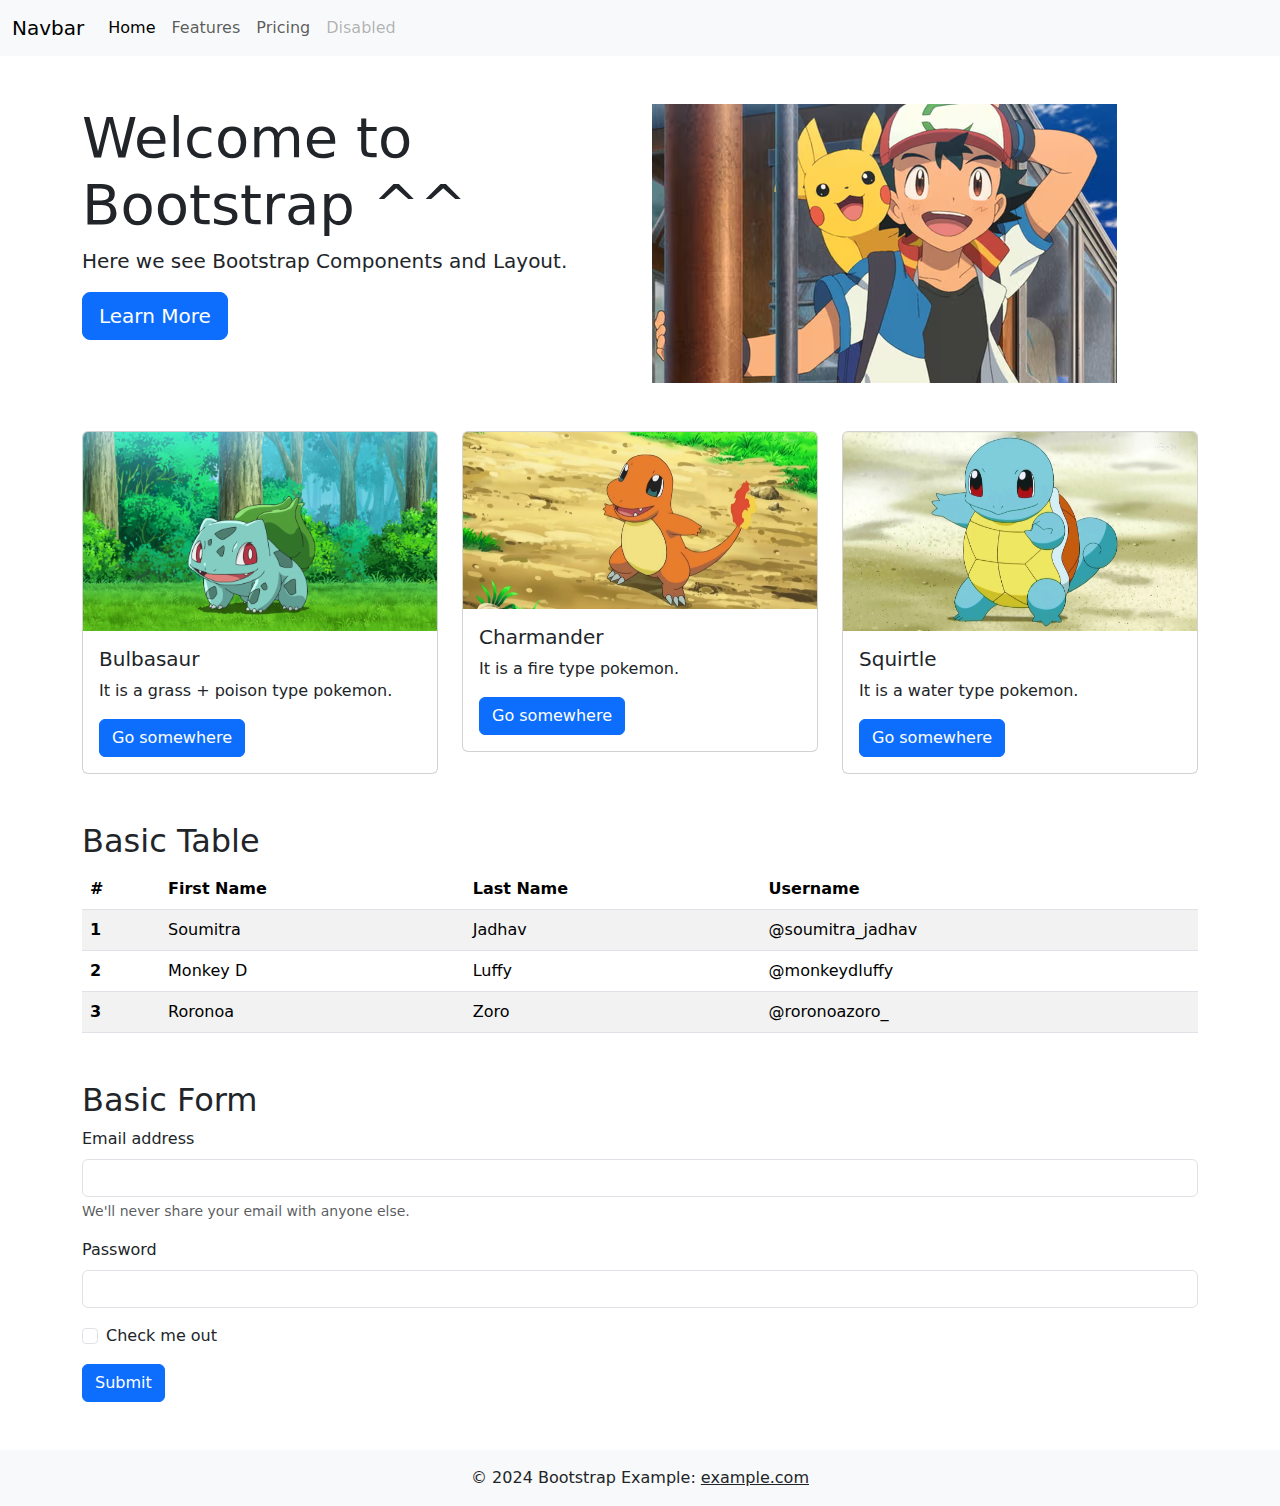
<file: bootstrap-template.html>
<!DOCTYPE html>
<html lang="en">
<head>
    <meta charset="UTF-8">
    <meta name="viewport" content="width=device-width, initial-scale=1.0">
    <title>Bootstrap Front-End Template</title>
    <!-- Bootstrap CSS -->
    <link href="https://cdn.jsdelivr.net/npm/bootstrap@5.3.0-alpha1/dist/css/bootstrap.min.css" rel="stylesheet">
</head>
<body>

    <!-- Navbar -->
    <nav class="navbar navbar-expand-lg navbar-light bg-light">
        <div class="container-fluid">
            <a class="navbar-brand" href="#">Navbar</a>
            <button class="navbar-toggler" type="button" data-bs-toggle="collapse" data-bs-target="#navbarNav" aria-controls="navbarNav" aria-expanded="false" aria-label="Toggle navigation">
                <span class="navbar-toggler-icon"></span>
            </button>
            <div class="collapse navbar-collapse" id="navbarNav">
                <ul class="navbar-nav">
                    <li class="nav-item">
                        <a class="nav-link active" aria-current="page" href="#">Home</a>
                    </li>
                    <li class="nav-item">
                        <a class="nav-link" href="#">Features</a>
                    </li>
                    <li class="nav-item">
                        <a class="nav-link" href="#">Pricing</a>
                    </li>
                    <li class="nav-item">
                        <a class="nav-link disabled">Disabled</a>
                    </li>
                </ul>
            </div>
        </div>
    </nav>

    <!-- Hero Section -->
    <div class="container my-5">
        <div class="row">
            <div class="col-lg-6">
                <h1 class="display-4">Welcome to Bootstrap ^^</h1>
                <p class="lead">Here we see Bootstrap Components and Layout.</p>
                <a href="#" class="btn btn-primary btn-lg">Learn More</a>
            </div>
            <div class="col-lg-6">
                <img src="1800.avif" class="img-fluid" alt="Placeholder Image">
            </div>
        </div>
    </div>

    <!-- Grid Layout -->
    <div class="container my-5">
        <div class="row">
            <div class="col-md-4">
                <div class="card">
                    <img src="Ash_Bulbasaur.jpg" class="card-img-top" alt="...">
                    <div class="card-body">
                        <h5 class="card-title">Bulbasaur</h5>
                        <p class="card-text">It is a grass + poison type pokemon.</p>
                        <a href="#" class="btn btn-primary">Go somewhere</a>
                    </div>
                </div>
            </div>
            <div class="col-md-4">
                <div class="card">
                    <img src="pokemon-charmander-change_1400x700.avif" class="card-img-top" alt="...">
                    <div class="card-body">
                        <h5 class="card-title">Charmander</h5>
                        <p class="card-text">It is a fire type pokemon.</p>
                        <a href="#" class="btn btn-primary">Go somewhere</a>
                    </div>
                </div>
            </div>
            <div class="col-md-4">
                <div class="card">
                    <img src="pasted image 0.png" class="card-img-top" alt="...">
                    <div class="card-body">
                        <h5 class="card-title">Squirtle</h5>
                        <p class="card-text">It is a water type pokemon.</p>
                        <a href="#" class="btn btn-primary">Go somewhere</a>
                    </div>
                </div>
            </div>
        </div>
    </div>

    <!-- Table -->
    <div class="container my-5">
        <h2>Basic Table</h2>
        <table class="table table-striped">
            <thead>
                <tr>
                    <th>#</th>
                    <th>First Name</th>
                    <th>Last Name</th>
                    <th>Username</th>
                </tr>
            </thead>
            <tbody>
                <tr>
                    <th scope="row">1</th>
                    <td>Soumitra</td>
                    <td>Jadhav</td>
                    <td>@soumitra_jadhav</td>
                </tr>
                <tr>
                    <th scope="row">2</th>
                    <td>Monkey D</td>
                    <td>Luffy</td>
                    <td>@monkeydluffy</td>
                </tr>
                <tr>
                    <th scope="row">3</th>
                    <td>Roronoa</td>
                    <td>Zoro</td>
                    <td>@roronoazoro_</td>
                </tr>
            </tbody>
        </table>
    </div>

    <!-- Form -->
    <div class="container my-5">
        <h2>Basic Form</h2>
        <form>
            <div class="mb-3">
                <label for="exampleInputEmail1" class="form-label">Email address</label>
                <input type="email" class="form-control" id="exampleInputEmail1" aria-describedby="emailHelp">
                <div id="emailHelp" class="form-text">We'll never share your email with anyone else.</div>
            </div>
            <div class="mb-3">
                <label for="exampleInputPassword1" class="form-label">Password</label>
                <input type="password" class="form-control" id="exampleInputPassword1">
            </div>
            <div class="mb-3 form-check">
                <input type="checkbox" class="form-check-input" id="exampleCheck1">
                <label class="form-check-label" for="exampleCheck1">Check me out</label>
            </div>
            <button type="submit" class="btn btn-primary">Submit</button>
        </form>
    </div>

    <!-- Footer -->
    <footer class="bg-light text-center text-lg-start">
        <div class="text-center p-3">
            © 2024 Bootstrap Example:
            <a class="text-dark" href="#">example.com</a>
        </div>
    </footer>

    <!-- Bootstrap JS and dependencies -->
    <script src="https://cdn.jsdelivr.net/npm/bootstrap@5.3.0-alpha1/dist/js/bootstrap.bundle.min.js"></script>
</body>
</html>
</file>
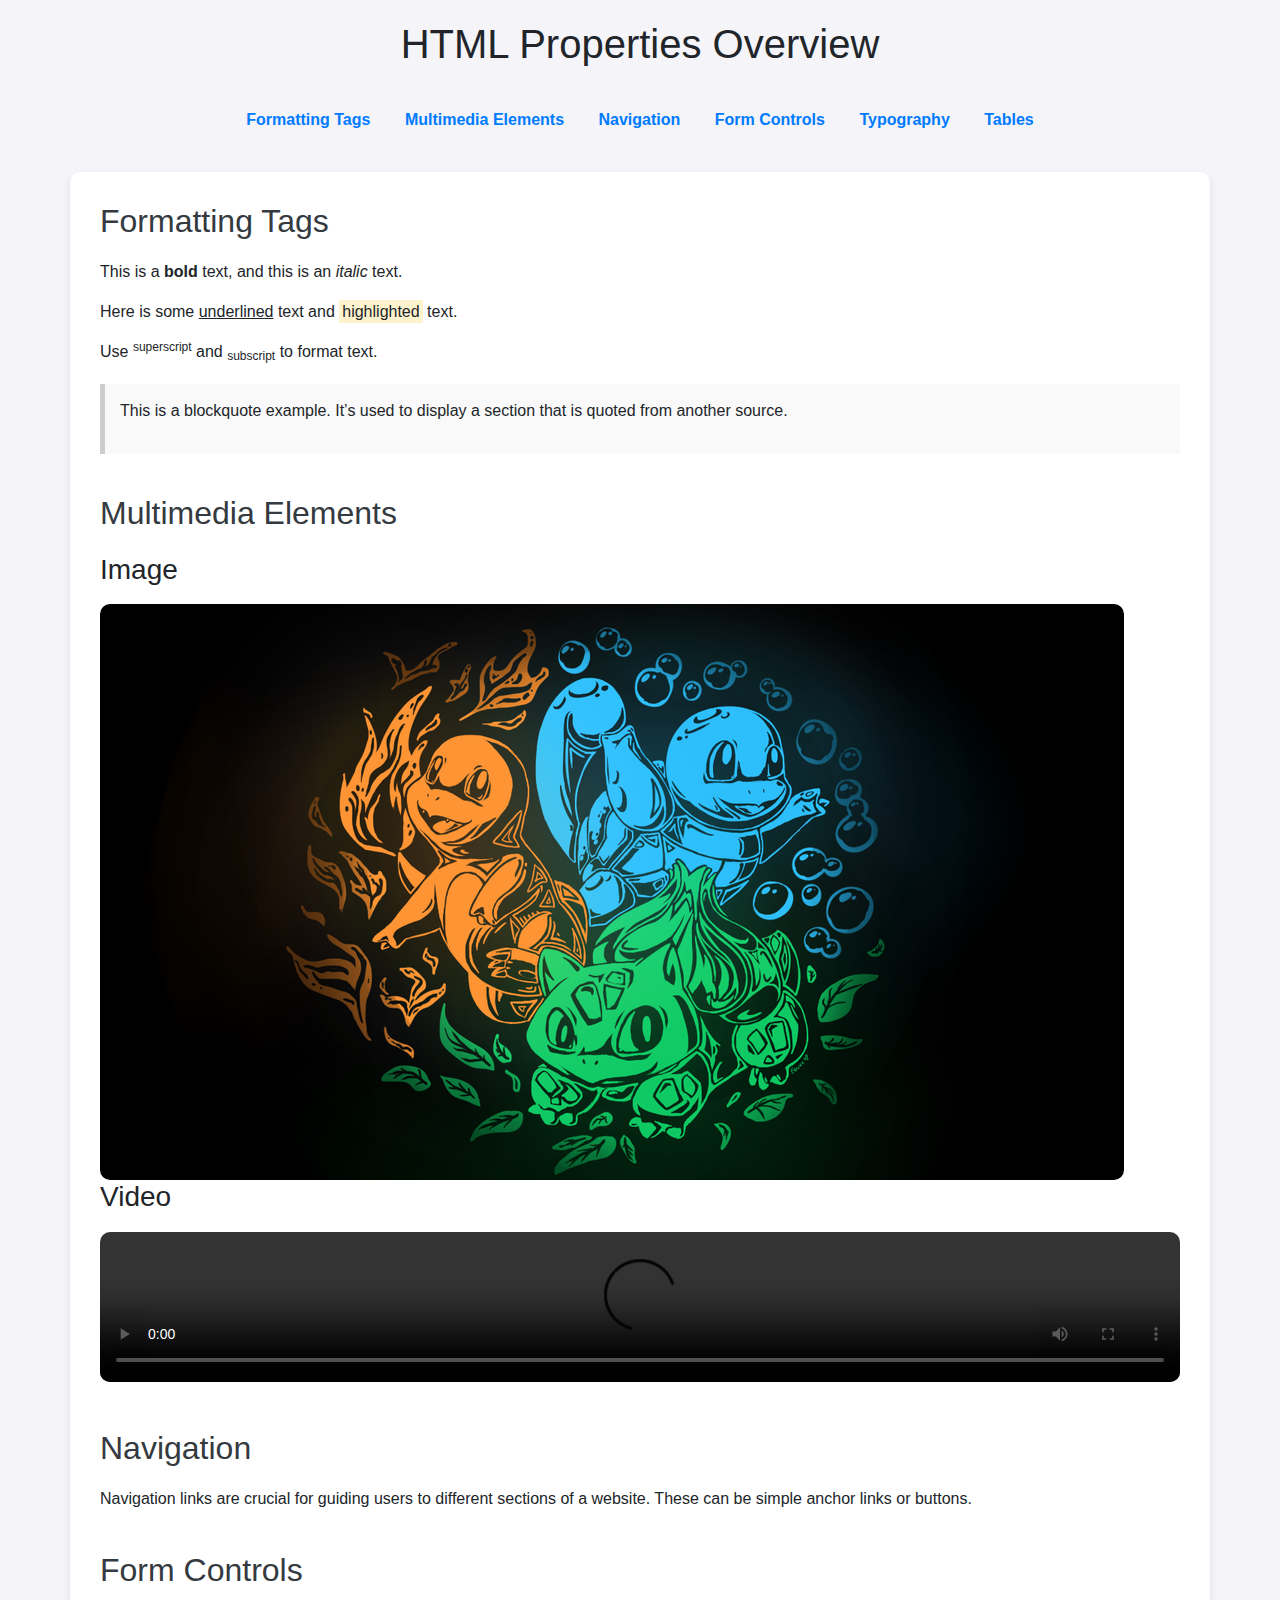
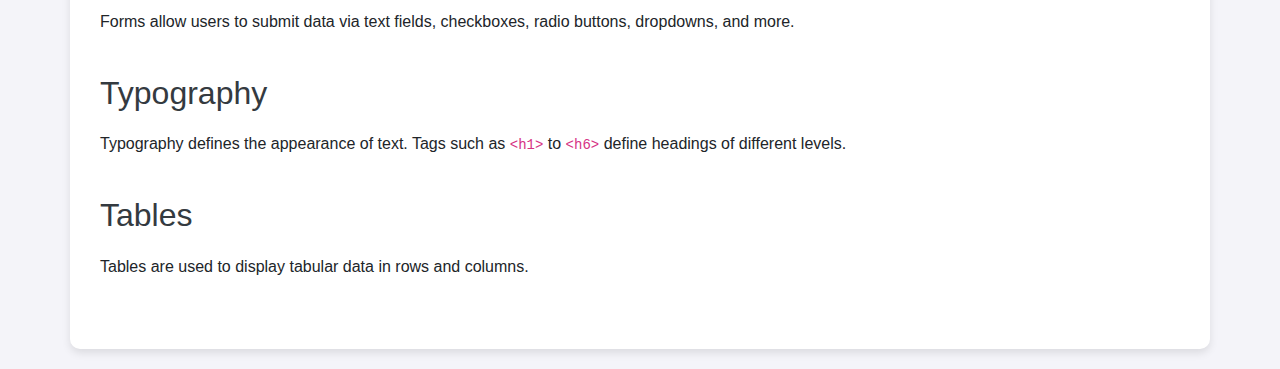
<file: html-properties.html>
<!DOCTYPE html>
<html lang="en">
<head>
    <meta charset="UTF-8">
    <meta name="viewport" content="width=device-width, initial-scale=1.0">
    <title>HTML Properties</title>
    <link href="https://cdn.jsdelivr.net/npm/bootstrap@5.3.0-alpha1/dist/css/bootstrap.min.css" rel="stylesheet">
    <style>
        body {
            font-family: 'Arial', sans-serif;
            background-color: #f4f4f9;
            padding: 20px;
        }
        
        header {
            text-align: center;
            margin-bottom: 40px;
        }

        nav {
            text-align: center;
            margin-bottom: 40px;
        }

        nav a {
            margin: 0 15px;
            font-weight: bold;
            color: #007bff;
            text-decoration: none;
        }

        nav a:hover {
            text-decoration: underline;
        }

        .container {
            background-color: white;
            padding: 30px;
            border-radius: 10px;
            box-shadow: 0 4px 8px rgba(0, 0, 0, 0.1);
        }

        section {
            margin-bottom: 40px;
        }

        h2 {
            color: #343a40;
            margin-bottom: 20px;
        }

        blockquote {
            padding: 15px;
            border-left: 5px solid #ccc;
            background-color: #f9f9f9;
            margin: 20px 0;
        }

        img {
            max-width: 100%;
            height: auto;
            border-radius: 10px;
            margin-top: 10px;
        }

        video {
            width: 100%;
            border-radius: 10px;
            margin-top: 10px;
        }
    </style>
</head>
<body>
    <header>
        <h1>HTML Properties Overview</h1>
    </header>

    <nav>
        <a href="#formatting">Formatting Tags</a>
        <a href="#multimedia">Multimedia Elements</a>
        <a href="#navigation">Navigation</a>
        <a href="#form">Form Controls</a>
        <a href="#typography">Typography</a>
        <a href="#tables">Tables</a>
    </nav>

    <div class="container">
        <section id="formatting">
            <h2>Formatting Tags</h2>
            <p>This is a <b>bold</b> text, and this is an <i>italic</i> text.</p>
            <p>Here is some <u>underlined</u> text and <mark>highlighted</mark> text.</p>
            <p>Use <sup>superscript</sup> and <sub>subscript</sub> to format text.</p>
            <blockquote>
                <p>This is a blockquote example. It’s used to display a section that is quoted from another source.</p>
            </blockquote>
        </section>

        <section id="multimedia">
            <h2>Multimedia Elements</h2>
            <h3>Image</h3>
            <img src="kanto_starters_wallpaper_by_togechu_d6b763j-fullview.png" alt="Kanto Starters Image">
            
            <h3>Video</h3>
            <video controls>
                <source src="https://www.w3schools.com/html/mov_bbb.mp4" type="video/mp4">
                Your browser does not support the video tag.
            </video>
        </section>

        <section id="navigation">
            <h2>Navigation</h2>
            <p>Navigation links are crucial for guiding users to different sections of a website. These can be simple anchor links or buttons.</p>
        </section>

        <section id="form">
            <h2>Form Controls</h2>
            <p>Forms allow users to submit data via text fields, checkboxes, radio buttons, dropdowns, and more.</p>
        </section>

        <section id="typography">
            <h2>Typography</h2>
            <p>Typography defines the appearance of text. Tags such as <code>&lt;h1&gt;</code> to <code>&lt;h6&gt;</code> define headings of different levels.</p>
        </section>

        <section id="tables">
            <h2>Tables</h2>
            <p>Tables are used to display tabular data in rows and columns.</p>
        </section>
    </div>

</body>
</html>
</file>
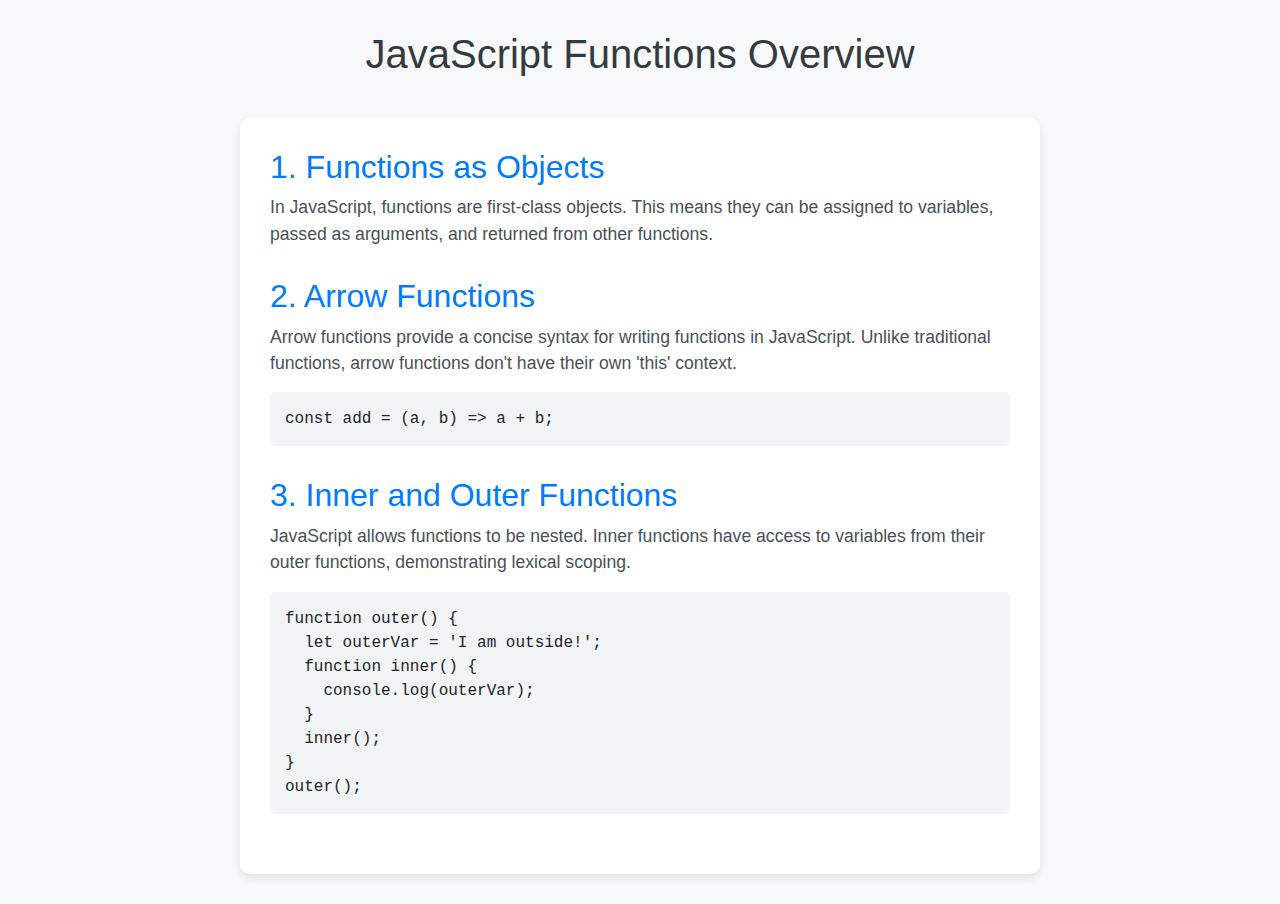
<file: javascript-functions.html>
<!DOCTYPE html>
<html lang="en">
<head>
  <meta charset="UTF-8">
  <meta name="viewport" content="width=device-width, initial-scale=1.0">
  <title>JavaScript Functions Overview</title>
  <link href="https://cdn.jsdelivr.net/npm/bootstrap@5.3.0-alpha1/dist/css/bootstrap.min.css" rel="stylesheet">
  <style>
    body {
      font-family: 'Arial', sans-serif;
      background-color: #f8f9fa;
      padding: 30px;
    }

    h1 {
      text-align: center;
      color: #343a40;
      margin-bottom: 40px;
    }

    h2 {
      color: #007bff;
    }

    p {
      font-size: 1.1rem;
      color: #495057;
    }

    pre {
      background-color: #f1f3f5;
      padding: 15px;
      border-radius: 5px;
      font-size: 1rem;
      color: #212529;
      overflow-x: auto;
    }

    .container {
      max-width: 800px;
      margin: 0 auto;
      background-color: white;
      padding: 30px;
      border-radius: 10px;
      box-shadow: 0 4px 10px rgba(0, 0, 0, 0.1);
    }

    .section {
      margin-bottom: 30px;
    }
  </style>
</head>
<body>

  <h1>JavaScript Functions Overview</h1>

  <div class="container">
    <div class="section">
      <h2>1. Functions as Objects</h2>
      <p>In JavaScript, functions are first-class objects. This means they can be assigned to variables, passed as arguments, and returned from other functions.</p>
    </div>

    <div class="section">
      <h2>2. Arrow Functions</h2>
      <p>Arrow functions provide a concise syntax for writing functions in JavaScript. Unlike traditional functions, arrow functions don't have their own 'this' context.</p>
      <pre><code>const add = (a, b) => a + b;</code></pre>
    </div>

    <div class="section">
      <h2>3. Inner and Outer Functions</h2>
      <p>JavaScript allows functions to be nested. Inner functions have access to variables from their outer functions, demonstrating lexical scoping.</p>
      <pre><code>function outer() {
  let outerVar = 'I am outside!';
  function inner() {
    console.log(outerVar);
  }
  inner();
}
outer();</code></pre>
    </div>
  </div>

</body>
</html>
</file>
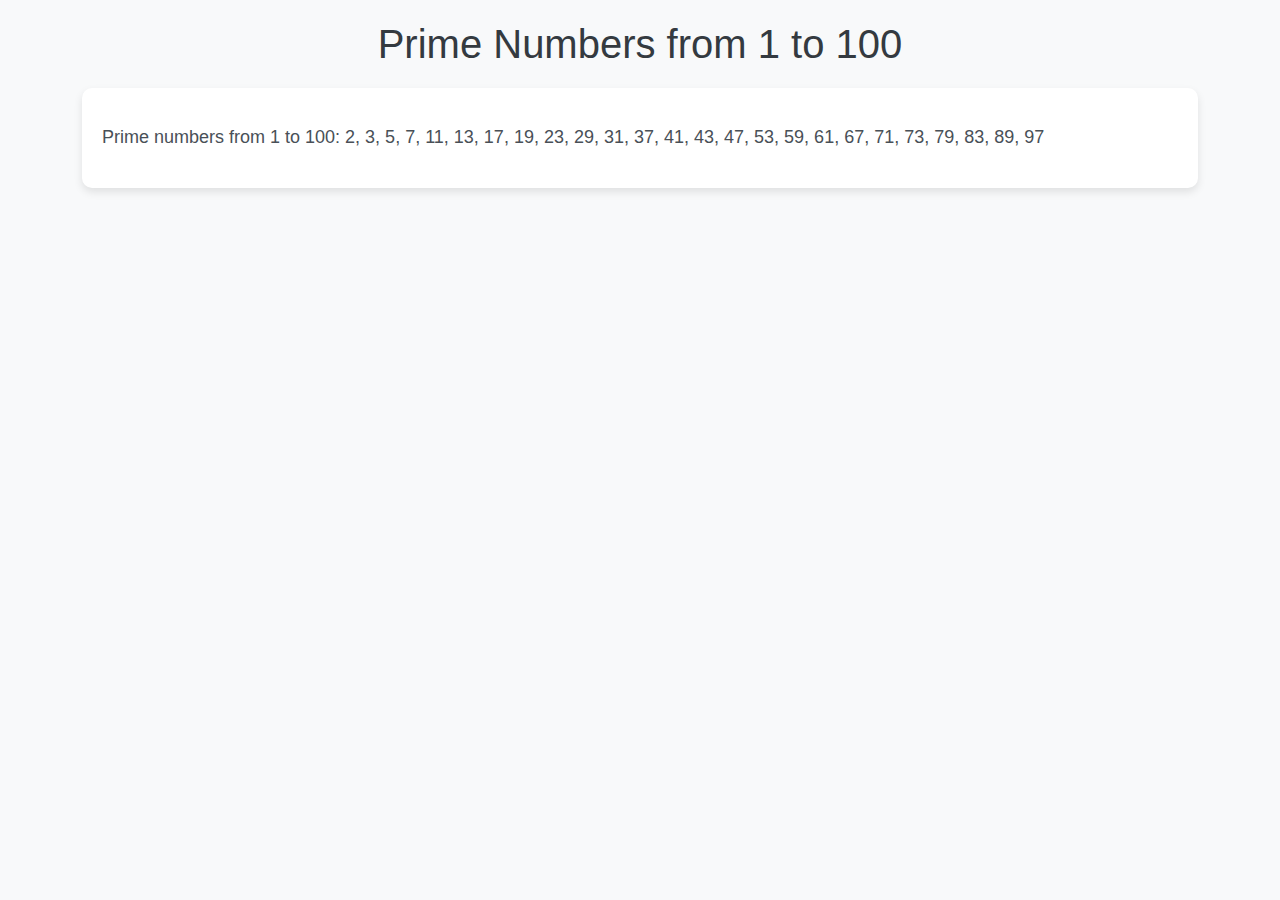
<file: prime.html>
<!DOCTYPE html>
<html lang="en">
<head>
  <meta charset="UTF-8">
  <meta name="viewport" content="width=device-width, initial-scale=1.0">
  <title>Prime Numbers 1-100</title>
  <link href="https://cdn.jsdelivr.net/npm/bootstrap@5.3.0-alpha1/dist/css/bootstrap.min.css" rel="stylesheet">
  <link rel="stylesheet" href="styles.css">
  <style>
    body {
      font-family: 'Arial', sans-serif;
      background-color: #f8f9fa;
      padding: 20px;
    }

    h1 {
      color: #343a40;
      margin-bottom: 20px;
      text-align: center;
    }

    .prime-container {
      background-color: #ffffff;
      border-radius: 10px;
      padding: 20px;
      box-shadow: 0 4px 8px rgba(0, 0, 0, 0.1);
    }

    #primeNumbers {
      font-size: 18px;
      color: #495057;
      margin-top: 15px;
      word-wrap: break-word;
    }
  </style>
</head>
<body>

  <div class="container">
    <h1>Prime Numbers from 1 to 100</h1>
    <div class="prime-container">
      <p id="primeNumbers"></p>
    </div>
  </div>

  <script>
    function isPrime(num) {
      if (num < 2) return false;
      for (let i = 2; i <= Math.sqrt(num); i++) {
        if (num % i === 0) return false;
      }
      return true;
    }

    const primeList = [];
    for (let i = 1; i <= 100; i++) {
      if (isPrime(i)) {
        primeList.push(i);
      }
    }

    document.getElementById('primeNumbers').textContent = `Prime numbers from 1 to 100: ${primeList.join(', ')}`;
  </script>

  <script src="https://cdn.jsdelivr.net/npm/bootstrap@5.3.0-alpha1/dist/js/bootstrap.bundle.min.js"></script>
</body>
</html>
</file>
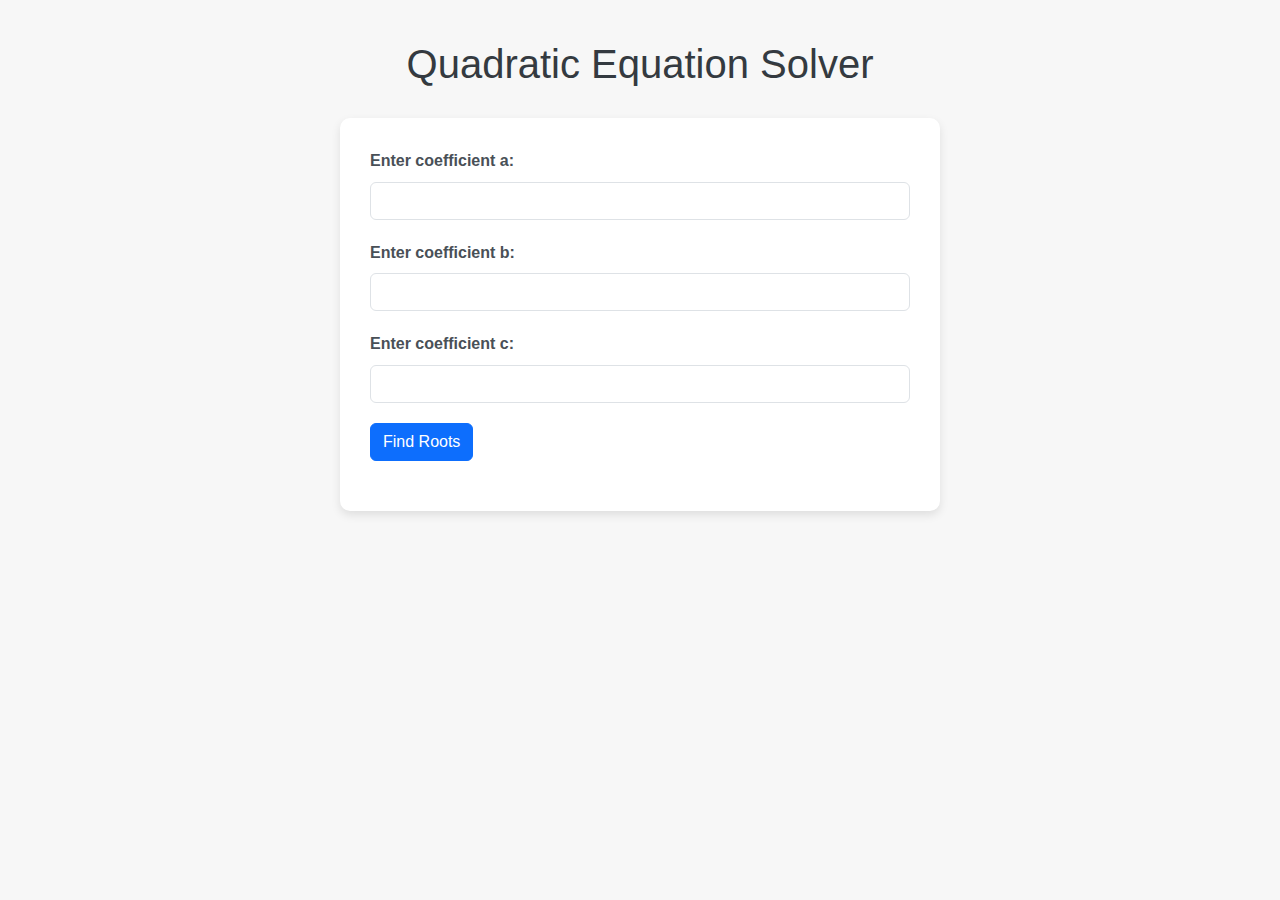
<file: quadratic.html>
<!DOCTYPE html>
<html lang="en">
<head>
  <meta charset="UTF-8">
  <meta name="viewport" content="width=device-width, initial-scale=1.0">
  <title>Quadratic Equation Solver</title>
  <link href="https://cdn.jsdelivr.net/npm/bootstrap@5.3.0-alpha1/dist/css/bootstrap.min.css" rel="stylesheet">
  <link rel="stylesheet" href="styles.css">
  <style>
    body {
      font-family: 'Arial', sans-serif;
      background-color: #f7f7f7;
      padding: 40px;
    }

    h1 {
      text-align: center;
      color: #343a40;
      margin-bottom: 30px;
    }

    .solver-container {
      background-color: #ffffff;
      border-radius: 10px;
      padding: 30px;
      box-shadow: 0 4px 10px rgba(0, 0, 0, 0.1);
      max-width: 600px;
      margin: 0 auto;
    }

    label {
      font-weight: bold;
      color: #495057;
    }

    input {
      width: 100%;
      padding: 10px;
      margin-bottom: 20px;
      border-radius: 5px;
      border: 1px solid #ced4da;
    }

    #result {
      font-size: 18px;
      color: #17a2b8;
      margin-top: 20px;
    }
  </style>
</head>
<body>

  <h1>Quadratic Equation Solver</h1>
  <div class="solver-container">
    <form id="quadraticForm">
      <div class="mb-3">
        <label for="a" class="form-label">Enter coefficient a:</label>
        <input type="number" class="form-control" id="a" required>
      </div>
      <div class="mb-3">
        <label for="b" class="form-label">Enter coefficient b:</label>
        <input type="number" class="form-control" id="b" required>
      </div>
      <div class="mb-3">
        <label for="c" class="form-label">Enter coefficient c:</label>
        <input type="number" class="form-control" id="c" required>
      </div>
      <button type="submit" class="btn btn-primary">Find Roots</button>
    </form>
    <p id="result"></p>
  </div>

  <script>
    document.getElementById('quadraticForm').addEventListener('submit', function(event) {
      event.preventDefault();
      const a = parseFloat(document.getElementById('a').value);
      const b = parseFloat(document.getElementById('b').value);
      const c = parseFloat(document.getElementById('c').value);
      const discriminant = b * b - 4 * a * c;
      let result = '';

      if (discriminant > 0) {
        const root1 = (-b + Math.sqrt(discriminant)) / (2 * a);
        const root2 = (-b - Math.sqrt(discriminant)) / (2 * a);
        result = `The roots are real and different. Root 1: ${root1.toFixed(2)}, Root 2: ${root2.toFixed(2)}`;
      } else if (discriminant === 0) {
        const root = -b / (2 * a);
        result = `The roots are real and equal. Root: ${root.toFixed(2)}`;
      } else {
        result = `The roots are complex and cannot be calculated with real numbers.`;
      }

      document.getElementById('result').textContent = result;
    });
  </script>

  <script src="https://cdn.jsdelivr.net/npm/bootstrap@5.3.0-alpha1/dist/js/bootstrap.bundle.min.js"></script>
</body>
</html>
</file>
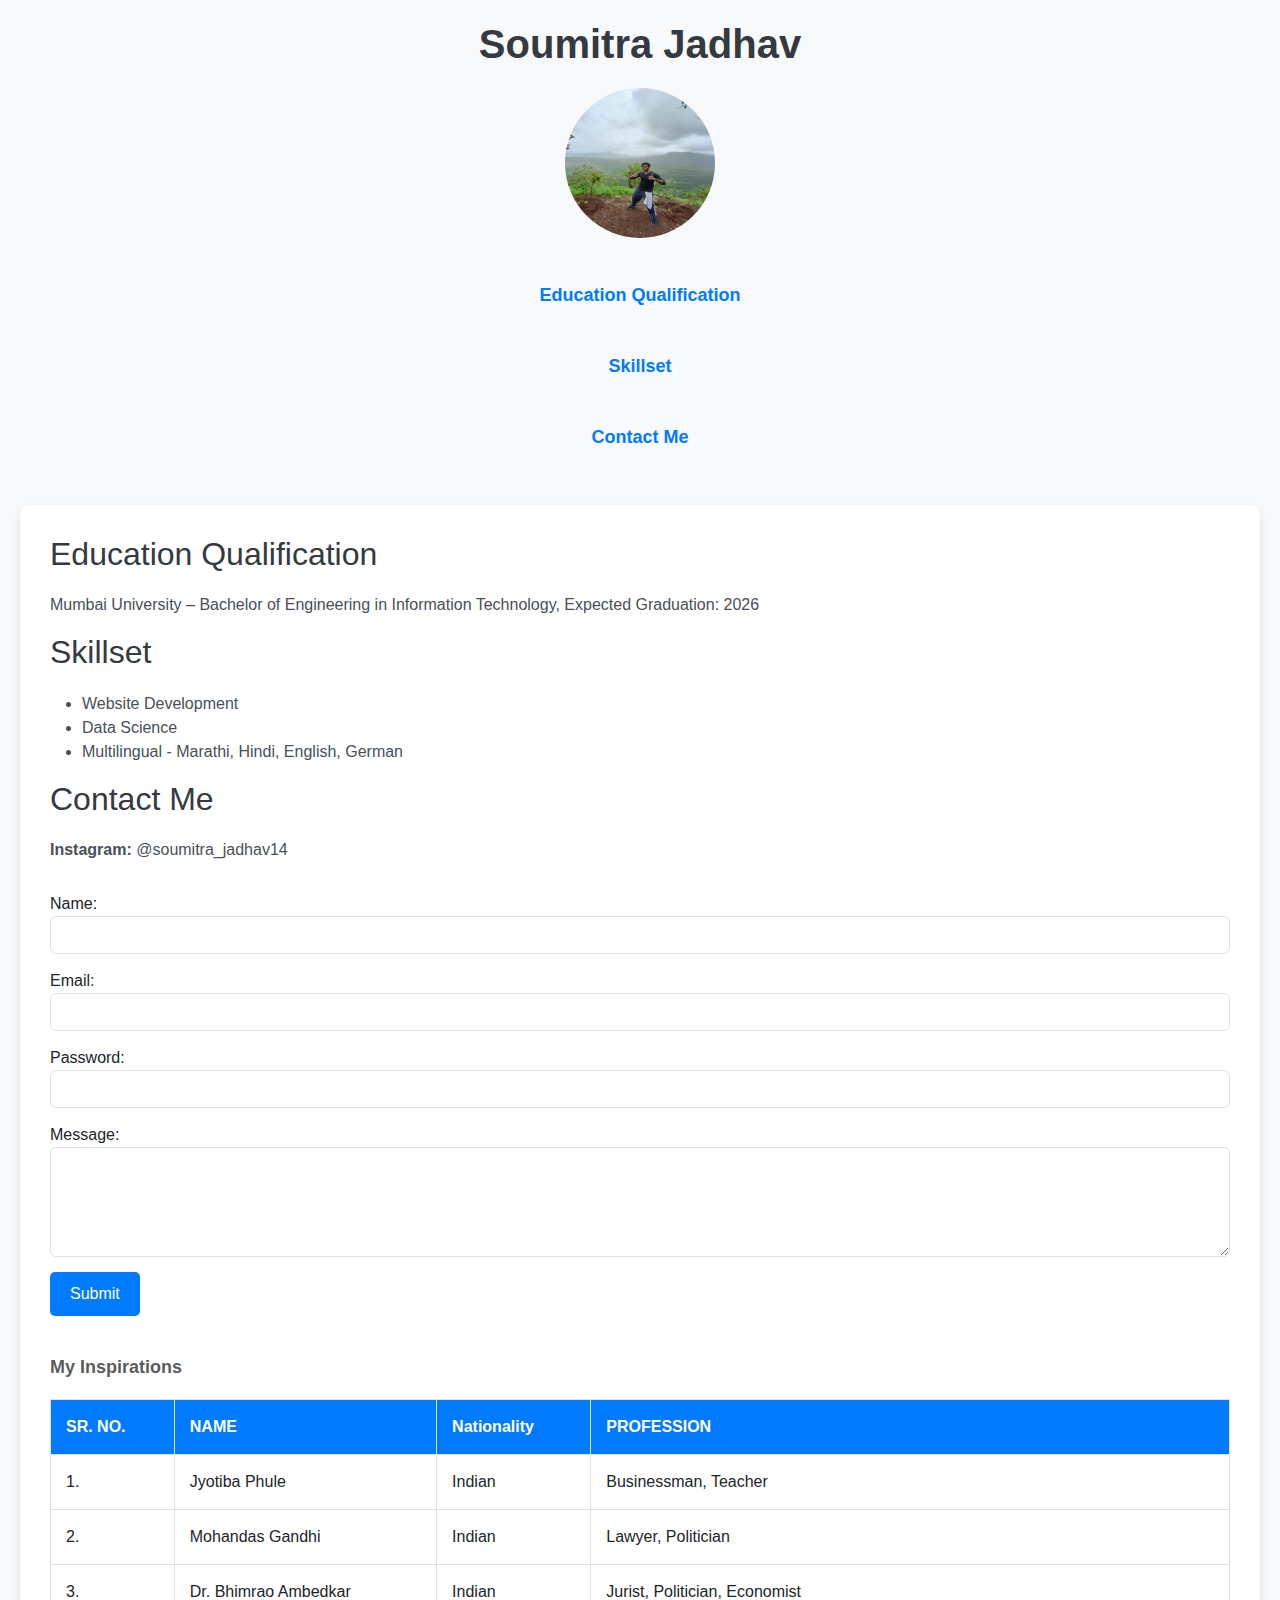
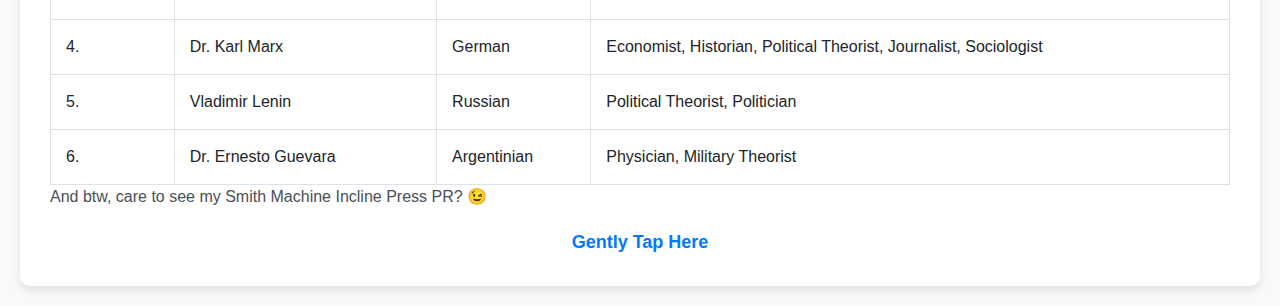
<file: student-cv.html>
<!DOCTYPE html>
<html lang="en">
<head>
    <meta charset="UTF-8">
    <meta name="viewport" content="width=device-width, initial-scale=1.0">
    <title>Student CV - Soumitra Jadhav</title>
    <link href="https://cdn.jsdelivr.net/npm/bootstrap@5.3.0-alpha1/dist/css/bootstrap.min.css" rel="stylesheet">
    <style>
        body {
            font-family: Arial, sans-serif;
            background-color: #f8f9fa;
            padding: 20px;
        }

        header {
            text-align: center;
            margin-bottom: 20px;
        }

        header h1 {
            color: #343a40;
            font-weight: bold;
        }

        img {
            display: block;
            margin: 0 auto;
            border-radius: 50%;
            width: 150px;
            height: 150px;
        }

        nav {
            text-align: center;
            margin-bottom: 30px;
        }

        nav ul {
            list-style-type: none;
            padding: 0;
        }

        nav ul li {
            display: inline;
            margin: 0 15px;
        }

        nav ul li a {
            text-decoration: none;
            font-weight: bold;
            color: #007bff;
        }

        nav ul li a:hover {
            text-decoration: underline;
        }

        .information {
            background-color: white;
            padding: 30px;
            border-radius: 10px;
            box-shadow: 0 4px 8px rgba(0, 0, 0, 0.1);
        }

        h2 {
            color: #343a40;
            margin-bottom: 20px;
        }

        p, ul {
            font-size: 16px;
            color: #495057;
        }

        form {
            margin-top: 30px;
            margin-bottom: 30px;
        }

        form div {
            margin-bottom: 15px;
        }

        button {
            background-color: #007bff;
            color: white;
            padding: 10px 20px;
            border: none;
            border-radius: 5px;
            cursor: pointer;
        }

        button:hover {
            background-color: #0056b3;
        }

        table {
            width: 100%;
            margin-top: 30px;
            border-collapse: collapse;
        }

        table th, table td {
            padding: 15px;
            border: 1px solid #dee2e6;
        }

        table th {
            background-color: #007bff;
            color: white;
        }

        table caption {
            caption-side: top;
            font-size: 18px;
            font-weight: bold;
            margin-bottom: 10px;
        }

        a {
            display: block;
            text-align: center;
            color: #007bff;
            text-decoration: none;
            margin-top: 20px;
            font-size: 18px;
            font-weight: bold;
        }

        a:hover {
            text-decoration: underline;
        }
    </style>
</head>
<body>

    <header>
        <h1>Soumitra Jadhav</h1>
    </header>

    <img src="myimage.jpg" alt="Soumitra Jadhav">

    <nav>
        <ul>
            <li><a href="#education">Education Qualification</a></li>
            <li><a href="#skill">Skillset</a></li>
            <li><a href="#contact">Contact Me</a></li>
        </ul>
    </nav>

    <div class="information">
        
        <section id="education">
            <h2>Education Qualification</h2>
            <p>Mumbai University – Bachelor of Engineering in Information Technology, Expected Graduation: 2026</p>
        </section>
        
        <section id="skill">
            <h2>Skillset</h2>
            <ul>
                <li>Website Development</li>
                <li>Data Science</li>
                <li>Multilingual - Marathi, Hindi, English, German</li>
            </ul>
        </section>

        <section id="contact">
            <h2>Contact Me</h2>
            <p><strong>Instagram:</strong> @soumitra_jadhav14</p>
        </section>

        <form action="/submit-form" method="post">
            <div>
                <label for="name">Name:</label>
                <input type="text" id="name" name="name" class="form-control" required>
            </div>
        
            <div>
                <label for="email">Email:</label>
                <input type="email" id="email" name="email" class="form-control" required>
            </div>
        
            <div>
                <label for="password">Password:</label>
                <input type="password" id="password" name="password" class="form-control" required>
            </div>
        
            <div>
                <label for="message">Message:</label>
                <textarea id="message" name="message" class="form-control" rows="4"></textarea>
            </div>
        
            <button type="submit">Submit</button>
        </form>

        <table>
            <caption>My Inspirations</caption>
            <thead>
                <tr>
                    <th>SR. NO.</th>
                    <th>NAME</th>
                    <th>Nationality</th>
                    <th>PROFESSION</th>
                </tr>
            </thead>
            <tbody>
                <tr>
                    <td>1.</td>
                    <td>Jyotiba Phule</td>
                    <td>Indian</td>
                    <td>Businessman, Teacher</td>
                </tr>
                <tr>
                    <td>2.</td>
                    <td>Mohandas Gandhi</td>
                    <td>Indian</td>
                    <td>Lawyer, Politician</td>
                </tr>
                <tr>
                    <td>3.</td>
                    <td>Dr. Bhimrao Ambedkar</td>
                    <td>Indian</td>
                    <td>Jurist, Politician, Economist</td>
                </tr>
                <tr>
                    <td>4.</td>
                    <td>Dr. Karl Marx</td>
                    <td>German</td>
                    <td>Economist, Historian, Political Theorist, Journalist, Sociologist</td>
                </tr>
                <tr>
                    <td>5.</td>
                    <td>Vladimir Lenin</td>
                    <td>Russian</td>
                    <td>Political Theorist, Politician</td>
                </tr>
                <tr>
                    <td>6.</td>
                    <td>Dr. Ernesto Guevara</td>
                    <td>Argentinian</td>
                    <td>Physician, Military Theorist</td>
                </tr>
            </tbody>
        </table>

        <p>And btw, care to see my Smith Machine Incline Press PR? 😉</p>
        <a href="lastpr.html">Gently Tap Here</a>
    
    </div>

</body>
</html>
</file>
<file: styles.css>
body {
  font-family: 'Arial', sans-serif;
  line-height: 1.6;
}

#hero {
  background-image: url('path-to-hero-image.jpg');
  background-size: cover;
  background-position: center;
  color: #fff;
}

section {
  padding: 60px 0;
}

#projects .button-gallery button {
  margin: 10px;
  padding: 10px 20px;
  border: none;
  background-color: #007bff;
  color: white;
  cursor: pointer;
  transition: background-color 0.3s ease;
}

#projects .button-gallery button:hover {
  background-color: #0056b3;
}

footer {
  background-color: #343a40;
  color: white;
}

footer p {
  margin: 0;
}
</file>
